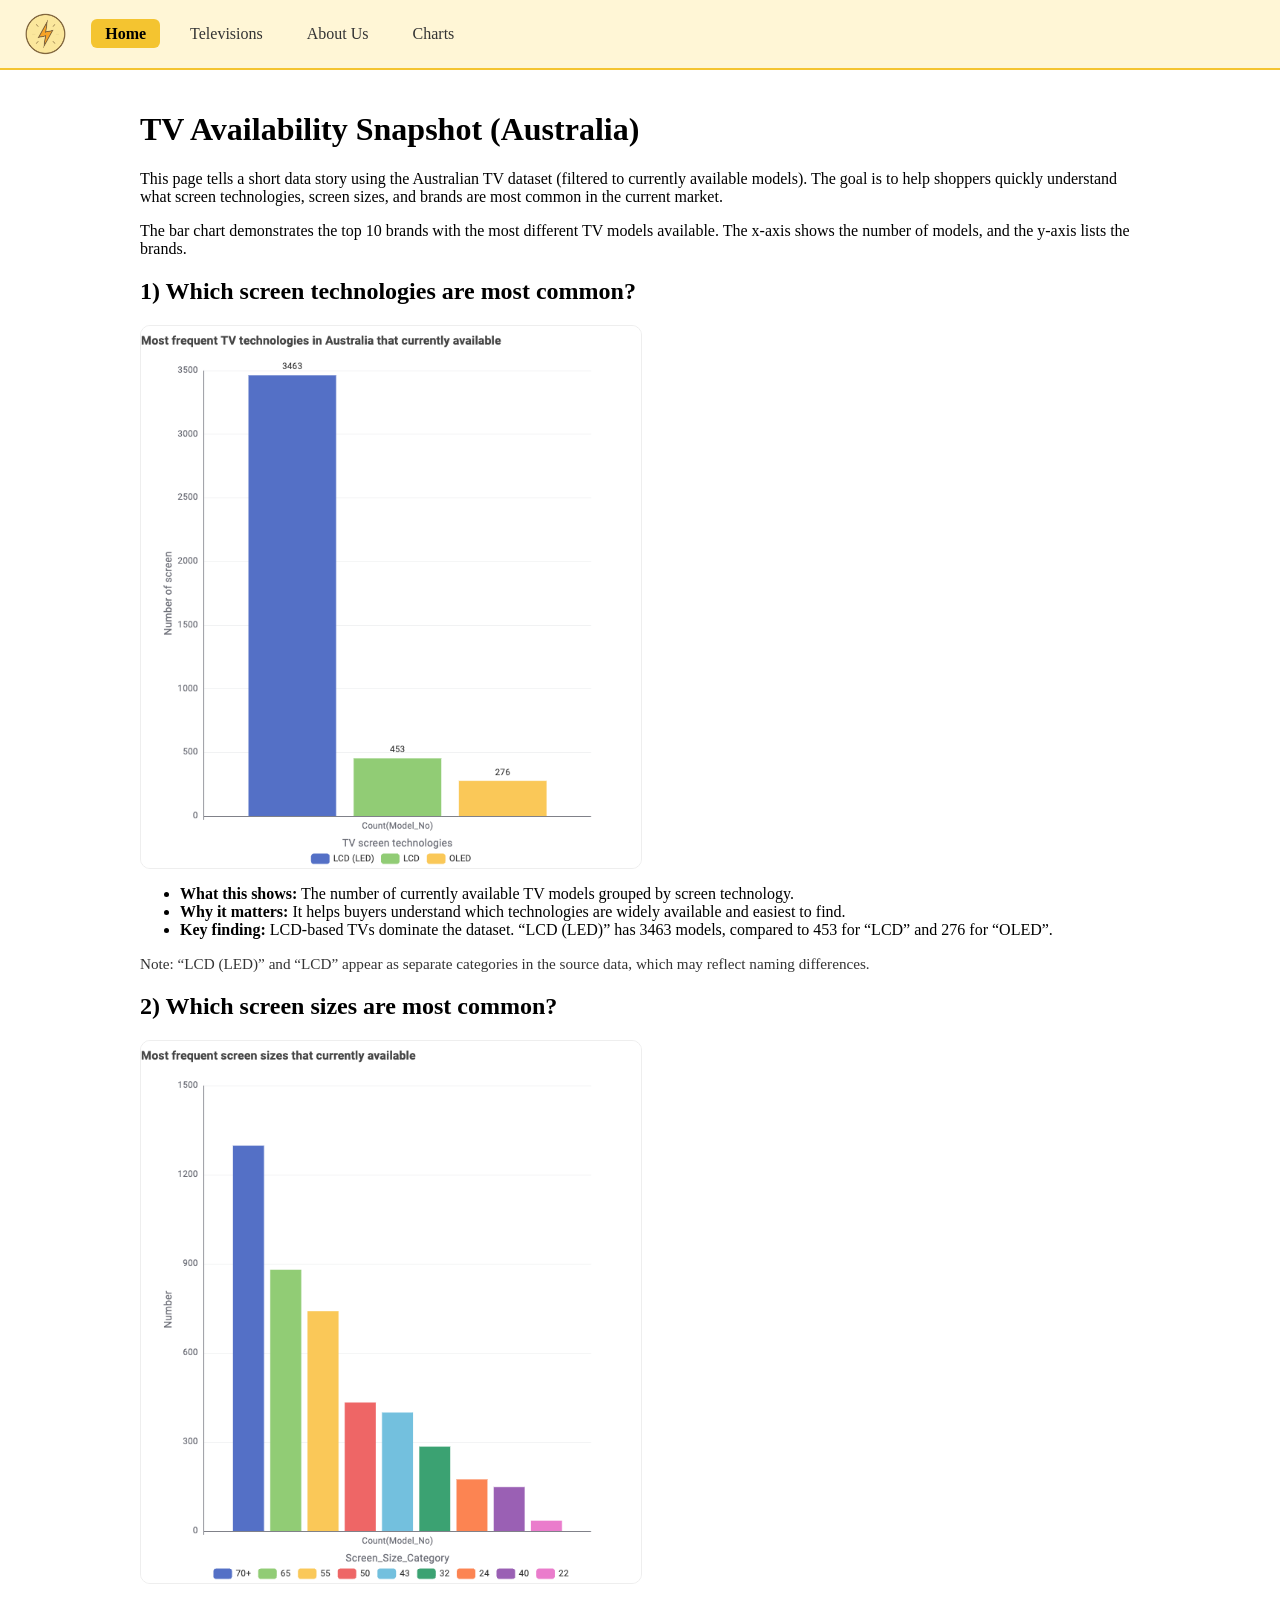
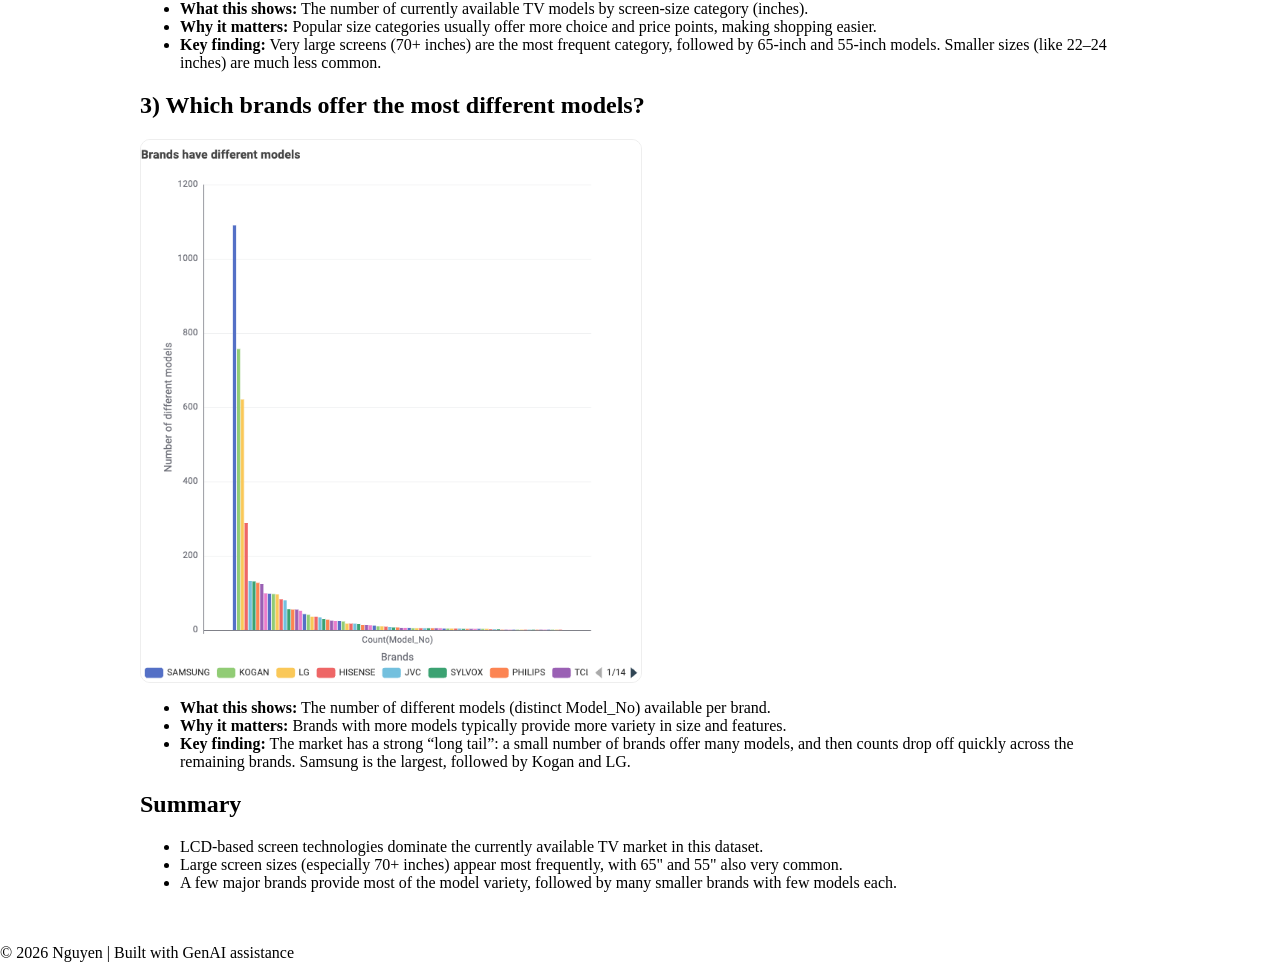
<file: index.html>
<!DOCTYPE html>
<html lang="en">
<head>
  <meta charset="UTF-8">
  <title>Energy Consumption - Home</title>
  <link rel="stylesheet" href="style.css">
  <script src="script.js" defer></script>
</head>
<body>
  <header>
    <nav>
    <img src="images/PowerIcon.png" alt="Power Logo" id="logo">
      <ul>
        <li><a href="index.html" data-page="index">Home</a></li>
        <li><a href="television.html" data-page="television">Televisions</a></li>
        <li><a href="about.html" data-page="about">About Us</a></li>
        <li><a href="charts.html" data-page="charts">Charts</a></li>
      </ul>
    </nav>
  </header>

  <main>
  <h1>TV Availability Snapshot (Australia)</h1>
  <p>
    This page tells a short data story using the Australian TV dataset (filtered to currently available models).
    The goal is to help shoppers quickly understand what screen technologies, screen sizes, and brands are most common
    in the current market.
  </p>

  <div class="responsive-svg-container"></div>

  <p>
    The bar chart demonstrates the top 10 brands with the most different TV models available. The x-axis shows the number of models, and the y-axis lists the brands.
  </p>

  <section>
    <h2>1) Which screen technologies are most common?</h2>
    <img src="images/q1_screen_tech.png"
         alt="Bar chart showing frequency of screen technologies currently available in Australia"
         class="story-img">

    <ul>
      <li><strong>What this shows:</strong> The number of currently available TV models grouped by screen technology.</li>
      <li><strong>Why it matters:</strong> It helps buyers understand which technologies are widely available and easiest to find.</li>
      <li><strong>Key finding:</strong> LCD-based TVs dominate the dataset. “LCD (LED)” has 3463 models, compared to 453 for “LCD”
        and 276 for “OLED”.</li>
    </ul>

    <p class="note">
      Note: “LCD (LED)” and “LCD” appear as separate categories in the source data, which may reflect naming differences.
    </p>
  </section>

  <section>
    <h2>2) Which screen sizes are most common?</h2>
    <img src="images/q2_screen_size.png"
         alt="Bar chart showing frequency of screen size categories currently available"
         class="story-img">

    <ul>
      <li><strong>What this shows:</strong> The number of currently available TV models by screen-size category (inches).</li>
      <li><strong>Why it matters:</strong> Popular size categories usually offer more choice and price points, making shopping easier.</li>
      <li><strong>Key finding:</strong> Very large screens (70+ inches) are the most frequent category, followed by 65-inch and 55-inch models.
        Smaller sizes (like 22–24 inches) are much less common.</li>
    </ul>
  </section>

  <section>
    <h2>3) Which brands offer the most different models?</h2>
    <img src="images/q3_brand_models.png"
         alt="Bar chart showing number of different models by brand"
         class="story-img">

    <ul>
      <li><strong>What this shows:</strong> The number of different models (distinct Model_No) available per brand.</li>
      <li><strong>Why it matters:</strong> Brands with more models typically provide more variety in size and features.</li>
      <li><strong>Key finding:</strong> The market has a strong “long tail”: a small number of brands offer many models, and then counts drop
        off quickly across the remaining brands. Samsung is the largest, followed by Kogan and LG.</li>
    </ul>
  </section>

  <section>
    <h2>Summary</h2>
    <ul>
      <li>LCD-based screen technologies dominate the currently available TV market in this dataset.</li>
      <li>Large screen sizes (especially 70+ inches) appear most frequently, with 65" and 55" also very common.</li>
      <li>A few major brands provide most of the model variety, followed by many smaller brands with few models each.</li>
    </ul>
  </section>
</main>

  <footer>
    <p>© 2026 Nguyen | Built with GenAI assistance</p>
  </footer>

  <script src="https://d3js.org/d3.v7.min.js"></script>
  <script src="js/D3_implementation.js"></script>
</body>
</html>
</file>
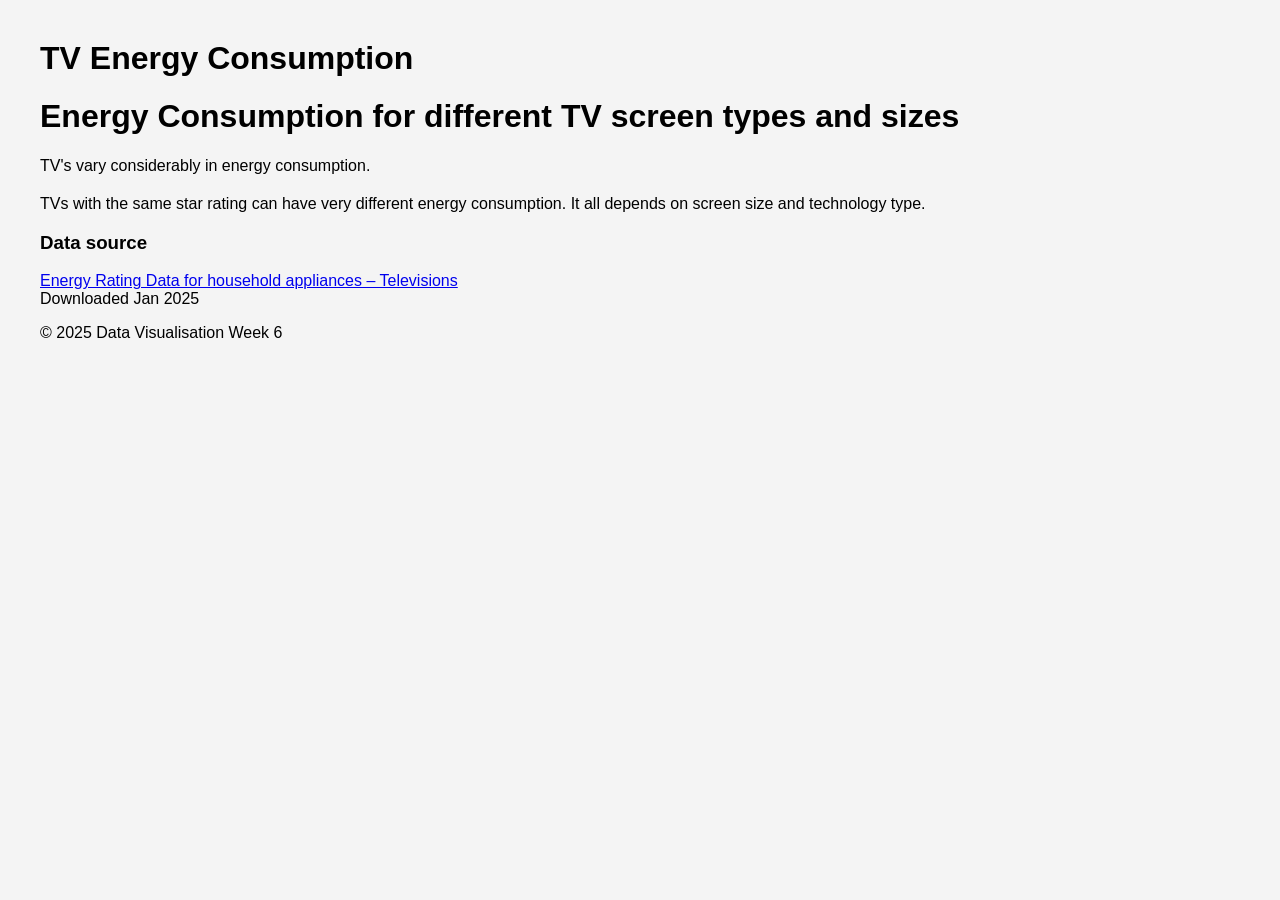
<file: Exercise6/index.html>
<!DOCTYPE html>
<html lang="en">
<head>
    <meta charset="UTF-8">
    <meta name="viewport" content="width=device-width, initial-scale=1.0">
    <title>Responsive D3 Chart</title>

    <link rel="stylesheet" href="css/base.css">
    <link rel="stylesheet" href="css/visualisations.css">
</head>

<body>

    <header>
        <h1>TV Energy Consumption</h1>
    </header>

    <main>
        <div>

            <h1>Energy Consumption for different TV screen types and sizes</h1>
            <p>TV's vary considerably in energy consumption.</p>

            <!-- div for filter buttons -->
            <div id="filters"></div>

            <!-- div for histogram -->
            <div id="histogram" class="responsive-svg-container"></div>

            <p>
                TVs with the same star rating can have very different energy consumption. It all depends on screen size and technology type.
            </p>
            
            <!-- div for scatter plot -->
            <div id="scatterPlot" class="responsive-svg-container"></div>

            <div class="body">
                <h3>Data source</h3>
                <p>
                    <a href="https://data.gov.au/data/dataset/559708e5-480e-4f94-8429-c4">
                        Energy Rating Data for household appliances – Televisions
                    </a><br>
                    Downloaded Jan 2025
                </p>
            </div>

        </div>
    </main>

    <footer>
        <p>&copy; 2025 Data Visualisation Week 6</p>
    </footer>

    <script src="https://d3js.org/d3.v7.min.js"></script>
    <script src="js/shared-constants.js"></script>
    <script src="js/histogram.js"></script>
    <script src="js/scatterPlot.js"></script>
    <script src="js/interactions.js"></script>
    <script src="js/load-data.js"></script>
</body>
</html>
</file>
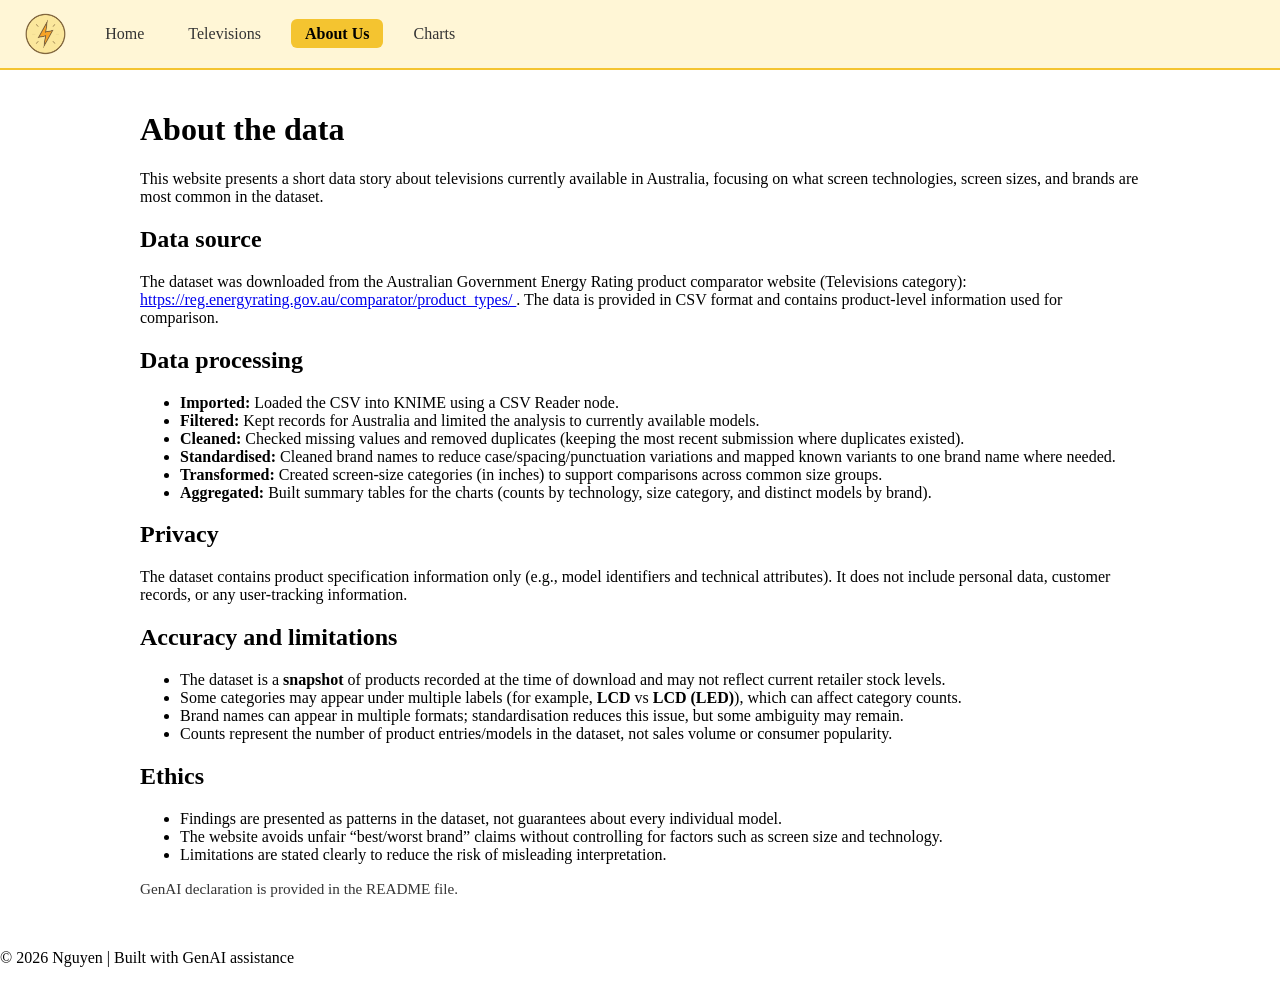
<file: about.html>
<!DOCTYPE html>
<html lang="en">
<head>
  <meta charset="UTF-8">
  <title>Energy Consumption - About Us</title>
  <link rel="stylesheet" href="style.css">
  <script src="script.js" defer></script>
</head>
<body>
  <header>
    <nav>
      <img src="images/PowerIcon.png" alt="Power Logo" id="logo">
      <ul>
        <li><a href="index.html" data-page="index">Home</a></li>
        <li><a href="television.html" data-page="television">Televisions</a></li>
        <li><a href="about.html" data-page="about">About Us</a></li>
        <li><a href="charts.html" data-page="charts">Charts</a></li>
      </ul>
    </nav>
  </header>

  <main class="container">
    <h1>About the data</h1>
    <p>
      This website presents a short data story about televisions currently available in Australia, focusing on what
      screen technologies, screen sizes, and brands are most common in the dataset.
    </p>

    <section class="card">
    <h2>Data source</h2>
      <p>
        The dataset was downloaded from the Australian Government Energy Rating product comparator website
        (Televisions category):
        <a href="https://reg.energyrating.gov.au/comparator/product_types/" target="_blank" rel="noopener noreferrer">
          https://reg.energyrating.gov.au/comparator/product_types/
        </a>.
        The data is provided in CSV format and contains product-level information used for comparison.
      </p>
    </section>

    <section class="card">
      <h2>Data processing</h2>
      <ul>
        <li><strong>Imported:</strong> Loaded the CSV into KNIME using a CSV Reader node.</li>
        <li><strong>Filtered:</strong> Kept records for Australia and limited the analysis to currently available models.</li>
        <li><strong>Cleaned:</strong> Checked missing values and removed duplicates (keeping the most recent submission where duplicates existed).</li>
        <li><strong>Standardised:</strong> Cleaned brand names to reduce case/spacing/punctuation variations and mapped known variants to one brand name where needed.</li>
        <li><strong>Transformed:</strong> Created screen-size categories (in inches) to support comparisons across common size groups.</li>
        <li><strong>Aggregated:</strong> Built summary tables for the charts (counts by technology, size category, and distinct models by brand).</li>
      </ul>
    </section>

    <section class="card">
      <h2>Privacy</h2>
      <p>
        The dataset contains product specification information only (e.g., model identifiers and technical attributes).
        It does not include personal data, customer records, or any user-tracking information.
      </p>
    </section>

    <section class="card">
      <h2>Accuracy and limitations</h2>
      <ul>
        <li>
          The dataset is a <strong>snapshot</strong> of products recorded at the time of download and may not reflect current
          retailer stock levels.
        </li>
        <li>
          Some categories may appear under multiple labels (for example, <strong>LCD</strong> vs <strong>LCD (LED)</strong>),
          which can affect category counts.
        </li>
        <li>
          Brand names can appear in multiple formats; standardisation reduces this issue, but some ambiguity may remain.
        </li>
        <li>
          Counts represent the number of product entries/models in the dataset, not sales volume or consumer popularity.
        </li>
      </ul>
    </section>

    <section class="card">
      <h2>Ethics</h2>
      <ul>
        <li>
          Findings are presented as patterns in the dataset, not guarantees about every individual model.
        </li>
        <li>
          The website avoids unfair “best/worst brand” claims without controlling for factors such as screen size and technology.
        </li>
        <li>
          Limitations are stated clearly to reduce the risk of misleading interpretation.
        </li>
      </ul>
    </section>

    <p class="note">
      GenAI declaration is provided in the README file.
    </p>
  </main>


  <footer>
    <p>© 2026 Nguyen | Built with GenAI assistance</p>
  </footer>
</body>
</html>
</file>
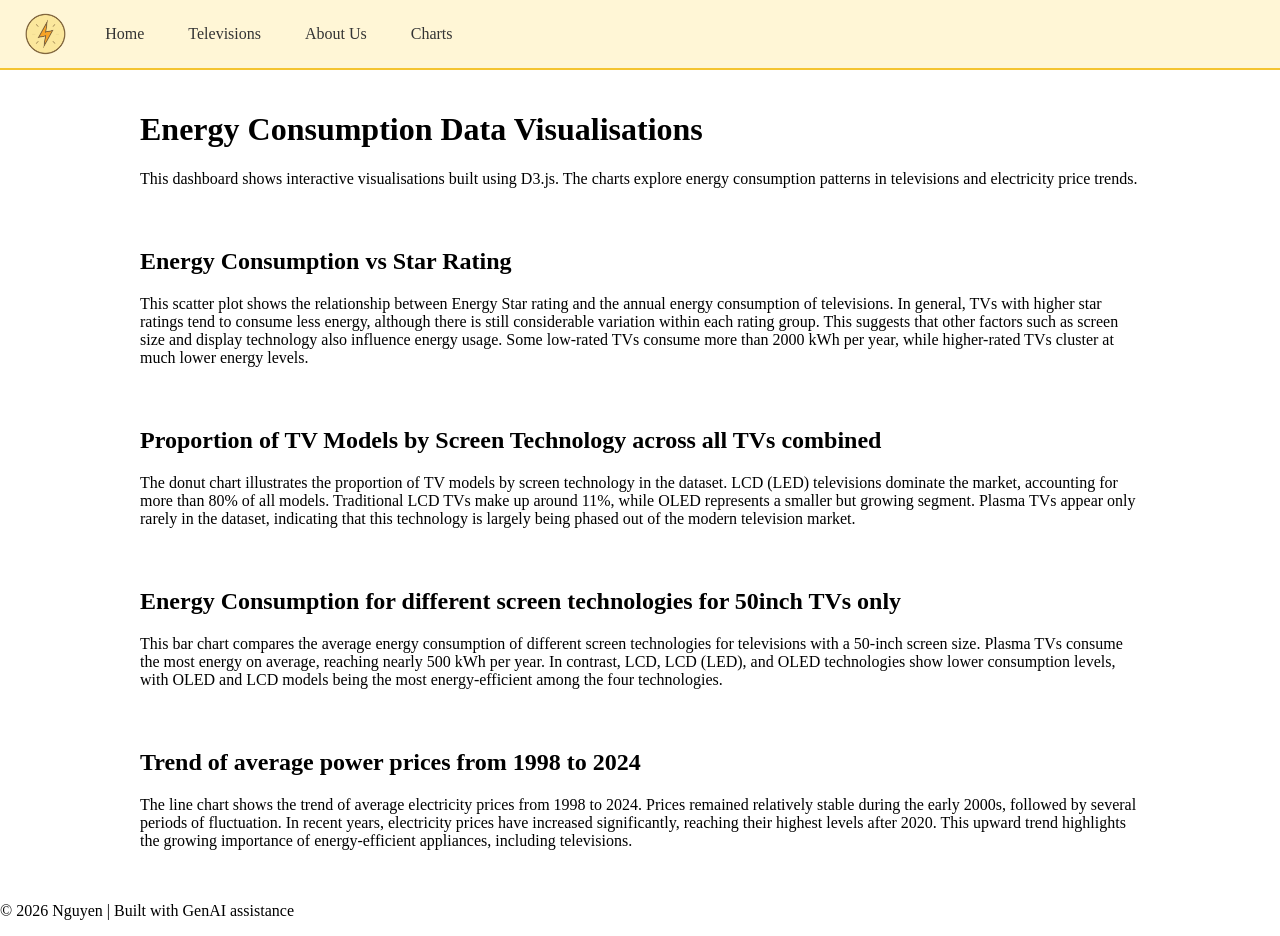
<file: charts.html>
<!DOCTYPE html>
<html lang="en">

<head>
    <meta charset="UTF-8">
    <title>Energy Consumption - Charts</title>
    <link rel="stylesheet" href="style.css">
    <script src="https://d3js.org/d3.v7.min.js"></script>
</head>

<body>
    <header>
        <nav>
            <img src="images/PowerIcon.png" alt="Power Logo" id="logo">
            <ul>
                <li><a href="index.html">Home</a></li>
                <li><a href="television.html">Televisions</a></li>
                <li><a href="about.html">About Us</a></li>
                <li><a href="charts.html">Charts</a></li>
            </ul>
        </nav>
    </header>

    <main>
    <h1>Energy Consumption Data Visualisations</h1>
        <p>
            This dashboard shows interactive visualisations built using D3.js.
            The charts explore energy consumption patterns in televisions and electricity price trends.
        </p>

    <section class="chart-section">
        <h2>Energy Consumption vs Star Rating</h2>
        <div id="scatterPlot"></div>
        <p>
            This scatter plot shows the relationship between Energy Star rating and the annual energy consumption of televisions.
            In general, TVs with higher star ratings tend to consume less energy, although there is still considerable variation
            within each rating group. This suggests that other factors such as screen size and display technology also influence
            energy usage. Some low-rated TVs consume more than 2000 kWh per year, while higher-rated TVs cluster at much lower
            energy levels.
        </p>
    </section>

    <section class="chart-section">
        <h2>Proportion of TV Models by Screen Technology across all TVs combined</h2>
        <div id="donutChart"></div>
        <p>
            The donut chart illustrates the proportion of TV models by screen technology in the dataset.
            LCD (LED) televisions dominate the market, accounting for more than 80% of all models. 
            Traditional LCD TVs make up around 11%, while OLED represents a smaller but growing segment.
            Plasma TVs appear only rarely in the dataset, indicating that this technology is largely
            being phased out of the modern television market.
        </p>
    </section>

    <section class="chart-section">
        <h2>Energy Consumption for different screen technologies for 50inch TVs only</h2>
        <div id="barChart"></div>
        <p>
            This bar chart compares the average energy consumption of different screen technologies
            for televisions with a 50-inch screen size. Plasma TVs consume the most energy on average,
            reaching nearly 500 kWh per year. In contrast, LCD, LCD (LED), and OLED technologies
            show lower consumption levels, with OLED and LCD models being the most energy-efficient
            among the four technologies.
        </p>
    </section>

    <section class="chart-section">
        <h2>Trend of average power prices from 1998 to 2024</h2>
        <div id="lineChart"></div>
        <p>
            The line chart shows the trend of average electricity prices from 1998 to 2024.
            Prices remained relatively stable during the early 2000s, followed by several periods
            of fluctuation. In recent years, electricity prices have increased significantly,
            reaching their highest levels after 2020. This upward trend highlights the growing
            importance of energy-efficient appliances, including televisions.
        </p>
    </section>

    </main>

    <footer>
        <p>© 2026 Nguyen | Built with GenAI assistance</p>
    </footer>

    <script src="js/scatterPlot.js"></script>
    <script src="js/donutChart.js"></script>
    <script src="js/barChart.js"></script>
    <script src="js/lineChart.js"></script>

</body>
</html>
</file>
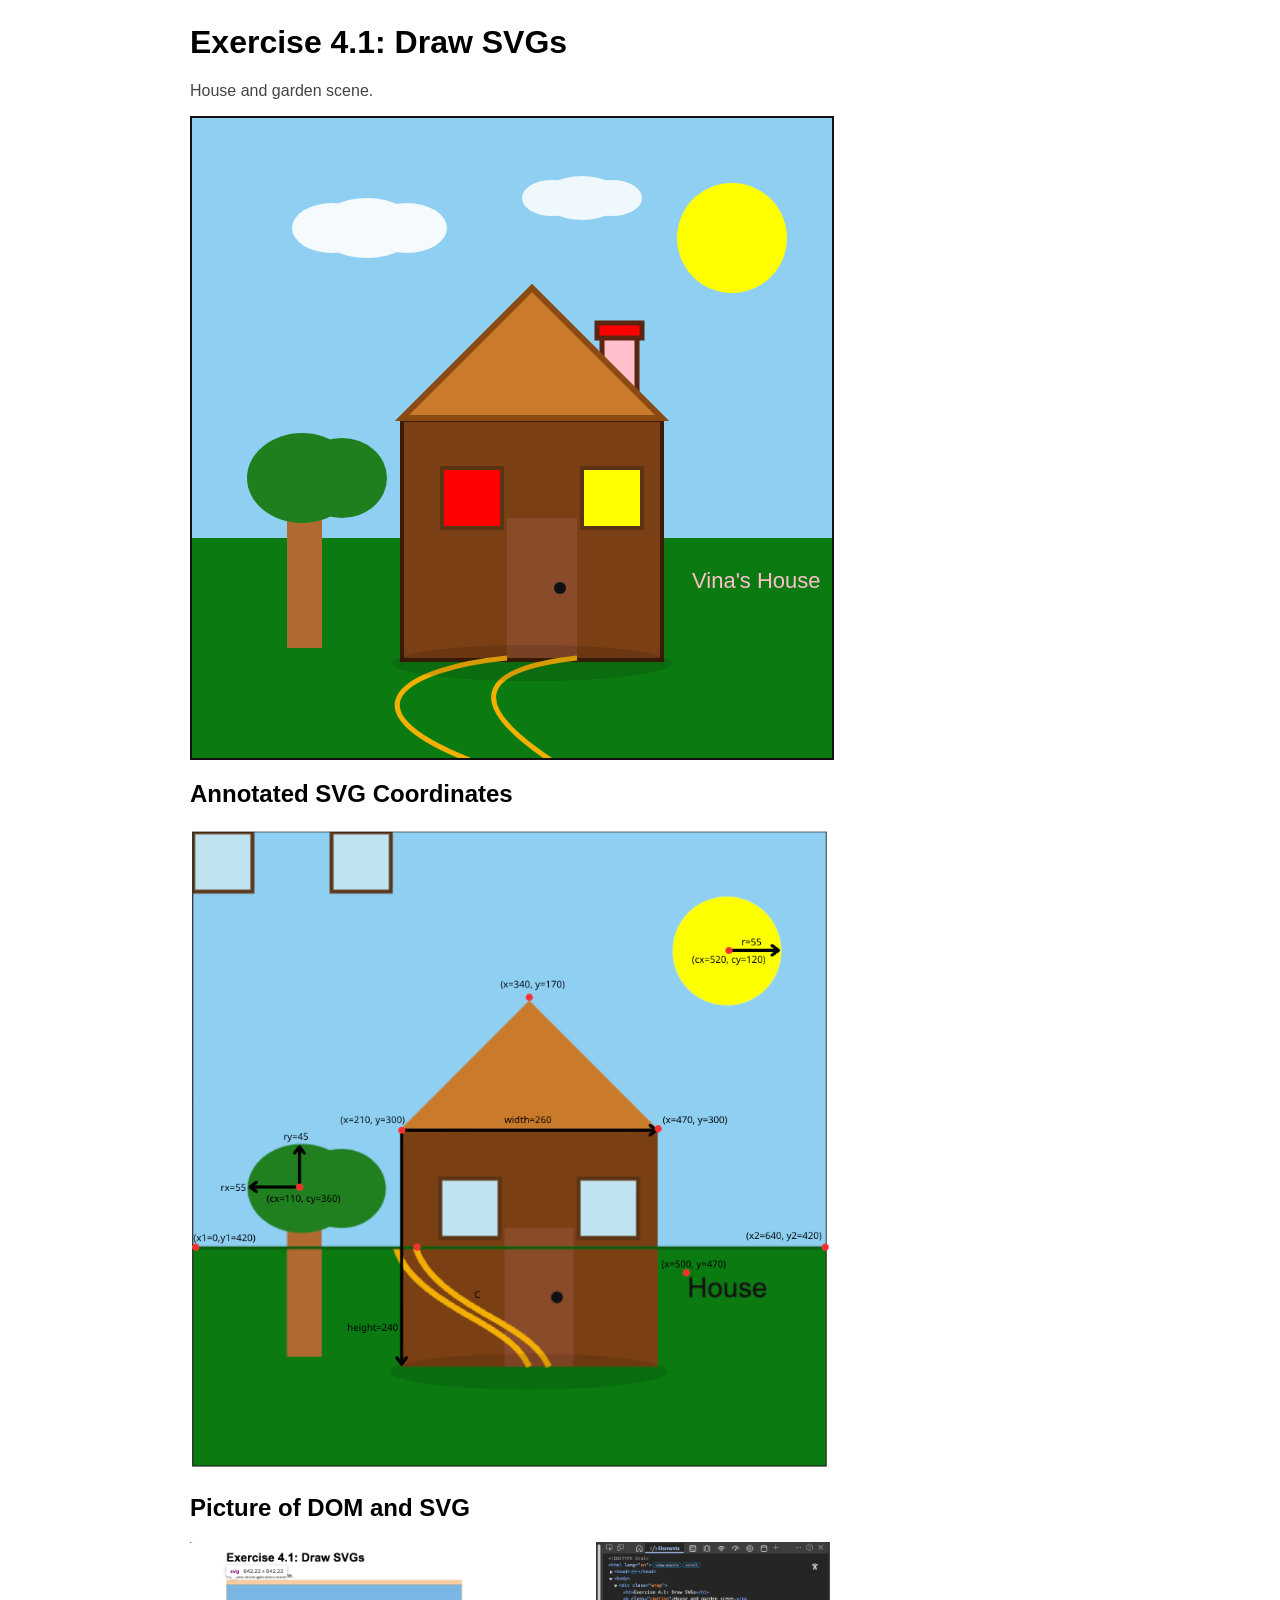
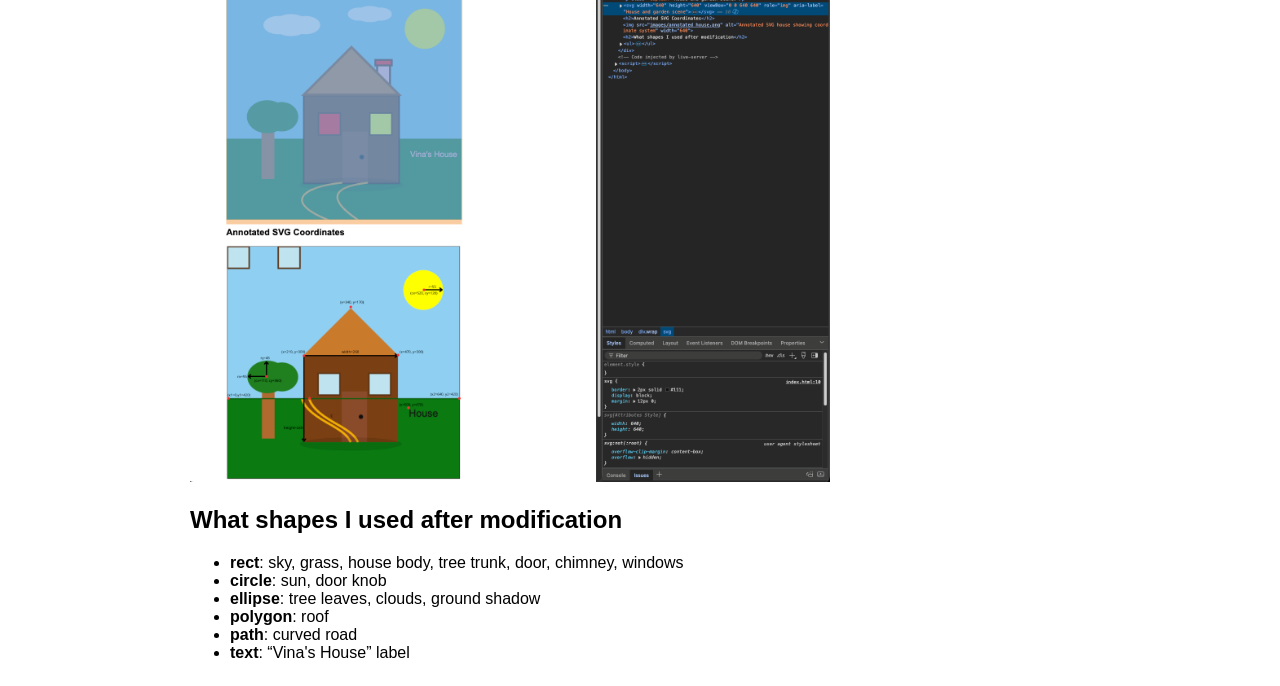
<file: exercise4-1.html>
<!DOCTYPE html>
<html lang="en">
<head>
  <meta charset="UTF-8" />
  <meta name="viewport" content="width=device-width, initial-scale=1.0"/>
  <title>Exercise 4.1 - SVG House</title>
  <style>
    body { font-family: Arial, sans-serif; }
    .wrap { max-width: 900px; margin: 24px auto; }
    svg { border: 2px solid #111; display: block; margin: 12px 0; }
    .caption { color: #444; }
  </style>
</head>
<body>
  <div class="wrap">
    <h1>Exercise 4.1: Draw SVGs</h1>
    <p class="caption">House and garden scene.</p>

    <svg width="640" height="640" viewBox="0 0 640 640" role="img" aria-label="House and garden scene">
      <!-- Sky, grass, tree trunk  -->
      <rect x="0" y="0" width="640" height="420" fill="#8fd0f2"></rect>
      <rect x="0" y="420" width="640" height="220" fill="#0b7a11"></rect>
      <rect x="95" y="380" width="35" height="150" fill="#b06a2f"></rect>

      <!-- House body, door -->
      <rect x="210" y="302" width="260" height="240"
            fill="#7a3f14" stroke="#3b1c07" stroke-width="4"></rect>
      <rect x="315" y="400" width="70" height="140" fill="#8a4b2a"></rect>

      <!-- Path road (two curved yellow paths) -->
      <path d="M 280 643
               C 145 590, 215 550, 315 540"
            fill="none" stroke="#f4b000" stroke-width="5"></path>

      <path d="M 360 643
               C 265 580, 295 550, 385 540"
            fill="none" stroke="#f4b000" stroke-width="5"></path>

      <!-- Sun, door knob  -->
      <circle cx="540" cy="120" r="55" fill="yellow"></circle>
      <circle cx="368" cy="470" r="6" fill="#111"></circle>

      <!-- Tree leaves (2), Ground shadow -->
      <ellipse cx="110" cy="360" rx="55" ry="45" fill="#1f7f1f"></ellipse>
      <ellipse cx="150" cy="360" rx="45" ry="40" fill="#1f7f1f"></ellipse>
      <ellipse cx="340" cy="545" rx="140" ry="18" fill="rgba(0,0,0,0.12)"></ellipse>

      <!-- Chimney  -->
      <rect x="410" y="210" width="35" height="80"
            fill="pink" stroke="#5c2512" stroke-width="5"></rect>

      <rect x="405" y="205" width="45" height="15"
            fill="red" stroke="#5c2512" stroke-width="5"></rect>

      <!-- Roof -->
      <polygon points="340,170 210,300 470,300"
               fill="#c97b2b" stroke="#8a4a12" stroke-width="6"></polygon>

      <!-- Clouds -->
      <g fill="white" opacity="0.9">
        <ellipse cx="140" cy="110" rx="40" ry="25"></ellipse>
        <ellipse cx="175" cy="110" rx="50" ry="30"></ellipse>
        <ellipse cx="215" cy="110" rx="40" ry="25"></ellipse>
      </g>

      <g fill="white" opacity="0.85">
        <ellipse cx="360" cy="80" rx="30" ry="18"></ellipse>
        <ellipse cx="390" cy="80" rx="40" ry="22"></ellipse>
        <ellipse cx="420" cy="80" rx="30" ry="18"></ellipse>
      </g>

      <!-- Apply translate to the group via a second wrapper group (cleaner to read) -->
      <g transform="translate(250, 350)">
        <!-- reuse the windows group by duplicating its content (simple + clear for marking) -->
        <g  stroke="#5b3312" stroke-width="4">
          <rect x="0" y="0" width="60" height="60" fill="#ff0000"></rect>
          <rect x="0" y="0" width="60" height="60" fill="yellow" 
                transform="translate(140, 0)"></rect>
        </g>
      </g>

      <!-- Label -->
      <text x="500" y="470" font-size="22" fill="pink">Vina's House</text>
    </svg>

    <h2>Annotated SVG Coordinates</h2>
    <img src="images/annotated_house.png" width="640">
    
    <h2>Picture of DOM and SVG</h2>
    <img src="images/DOM and SVG.png" width="640">

    <h2>What shapes I used after modification</h2>
    <ul>
      <li><strong>rect</strong>: sky, grass, house body, tree trunk, door, chimney, windows</li>
      <li><strong>circle</strong>: sun, door knob</li>
      <li><strong>ellipse</strong>: tree leaves, clouds, ground shadow</li>
      <li><strong>polygon</strong>: roof</li>
      <li><strong>path</strong>: curved road</li>
      <li><strong>text</strong>: “Vina's House” label</li>
    </ul>
  </div>
</body>
</html>
</file>
<file: style.css>
body {
  margin: 0;
  padding: 0;
}

nav ul {
  list-style: none; 
  margin: 0;
  padding: 0;
  display: flex;
  gap: 16px;
}

/* Navigation bar container */
nav {
  display: flex;
  align-items: center;
  padding: 12px 24px;
  background-color: #fff6d6; /* soft energy yellow */
  border-bottom: 2px solid #f4c430;
}

/* Logo */
#logo {
  height: 44px;
  cursor: pointer;
  margin-right: 24px;
}

/* Nav links */
nav a {
  text-decoration: none;
  padding: 6px 14px;
  color: #333;
  font-weight: 500;
  border-radius: 6px;
  transition: background-color 0.2s ease, color 0.2s ease;
}

/* Hover feedback */
nav a:hover {
  background-color: #ffe08a;
}

/* Active (current page) */
nav a.active {
  background-color: #f4c430;
  color: #000;
  font-weight: 600;
}

.img-scroll {
  max-height: 450px;
  overflow: auto;
  margin: 20px 0;
  border: 2px solid rgba(0, 0, 0, 0.524);
  border-radius: 10px;
}

.tv-placeholder-img {
  width: 100%;
  height: auto;
  display: block;
}

/*Charts look better*/
main {
  padding: 20px 24px;
  max-width: 1000px;
  margin: 0 auto;
}

.story-img {
  width: 50%;
  max-width: 900px;
  height: auto;
  display: block;
  margin: 12px 0 8px;
  border: 1px solid #eee;
  border-radius: 10px;
}

.note {
  color: #343434;
  font-size: 0.95rem;
}

/* Horizontal storyboard strip */
.storyboard-strip{
  display: flex;
  gap: 16px;
  overflow-x: auto;
  padding: 12px 4px 18px;
  scroll-snap-type: x mandatory;
  -webkit-overflow-scrolling: touch;
  border-top: 1px solid #eee;
  border-bottom: 1px solid #eee;
  margin: 14px 0 22px;
}

.storyboard-item{
  flex: 0 0 auto;
  width: min(560px, 75vw);   
  margin: 0;
  background: #fff;
  border: 1px solid #e9e9e9;
  border-radius: 14px;
  padding: 10px;
  box-shadow: 0 1px 8px rgba(0,0,0,0.04);
  scroll-snap-align: start;
}

.storyboard-item img{
  width: 100%;
  height: auto;
  display: block;
  border-radius: 10px;
  border: 1px solid #eee;
}

.storyboard-item figcaption{
  font-family: Arial, sans-serif;
  font-size: 0.95rem;
  color: #444;
  margin-top: 8px;
}

.responsive-svg-container {
  margin-right: auto;
  margin-left: auto;
  width: 100%;
  max-width: 1200px;
}

.chart-section{
  margin-top:60px;
}

.chart-section svg{
  width:100%;
  height:450px;
}
</file>
<file: Exercise6/css/base.css>
body{
font-family: Arial;
margin:40px;
background:#f4f4f4;
}

#filters{
margin-bottom:20px;
}

button{
padding:8px 12px;
margin-right:10px;
border:none;
background:#ddd;
cursor:pointer;
}

button.active{
background:#2c7be5;
color:white;
}
</file>
<file: Exercise6/css/visualisations.css>
svg{
background:white;
}

.bar{
fill:steelblue;
}

.bar:hover{
fill:orange;
}
</file>
